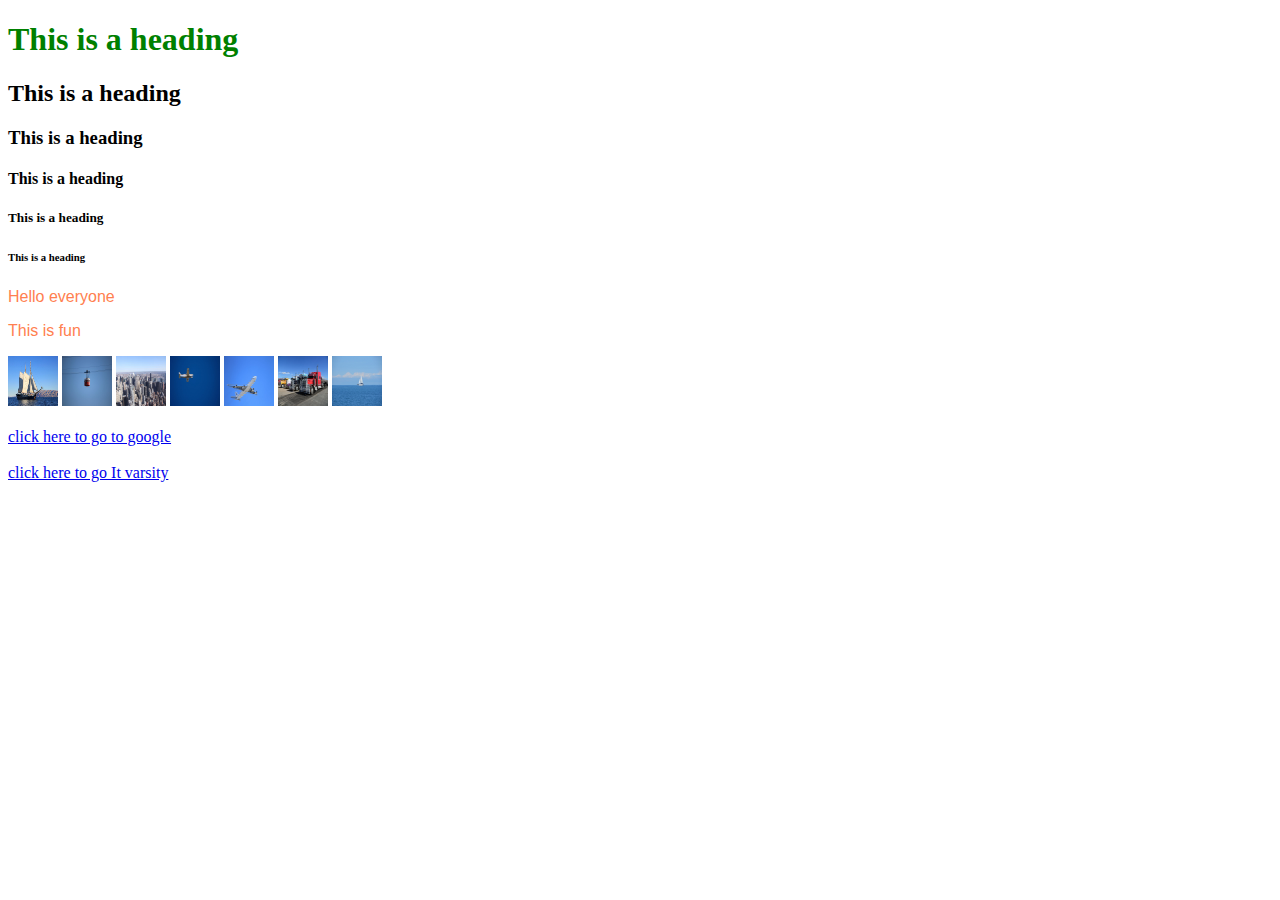
<file: IT-VARSITY/INDEX.HTML>
<!DOCTYPE html>
<html>
    <head>
        <link rel="stylesheet" href="style.css">
    </head>
    <body>
        <h1>This is a heading </h1>
        <h2>This is a heading </h2>
        <h3>This is a heading </h3>
        <h4>This is a heading </h4>
        <h5>This is a heading </h5>
        <h6>This is a heading </h6>

        <p>Hello everyone </p>
        <p>This is fun</p>
        <a href="boat.html"><img src="images/boat.jpg" width="50" height="50"/></a>
        <img src="images/cablecar.jpg" width="50" height="50">
        <img src="images/city.jpg" width="50" height="50">
        <img src="images/plane.jpg" width="50" height="50">
        <img src="images/plane2.jpg" width="50" height="50">
        <img src="images/truck.jpg" width="50" height="50">
        <img src="images/yacht.jpg" width="50" height="50">

        <br></br>
        <a href="www.google.com">click here to go to google</a>
        <br></br>
        <a href="www.itvarsity.org">click here to go It varsity</a>
    
        </body>




</html>
</file>
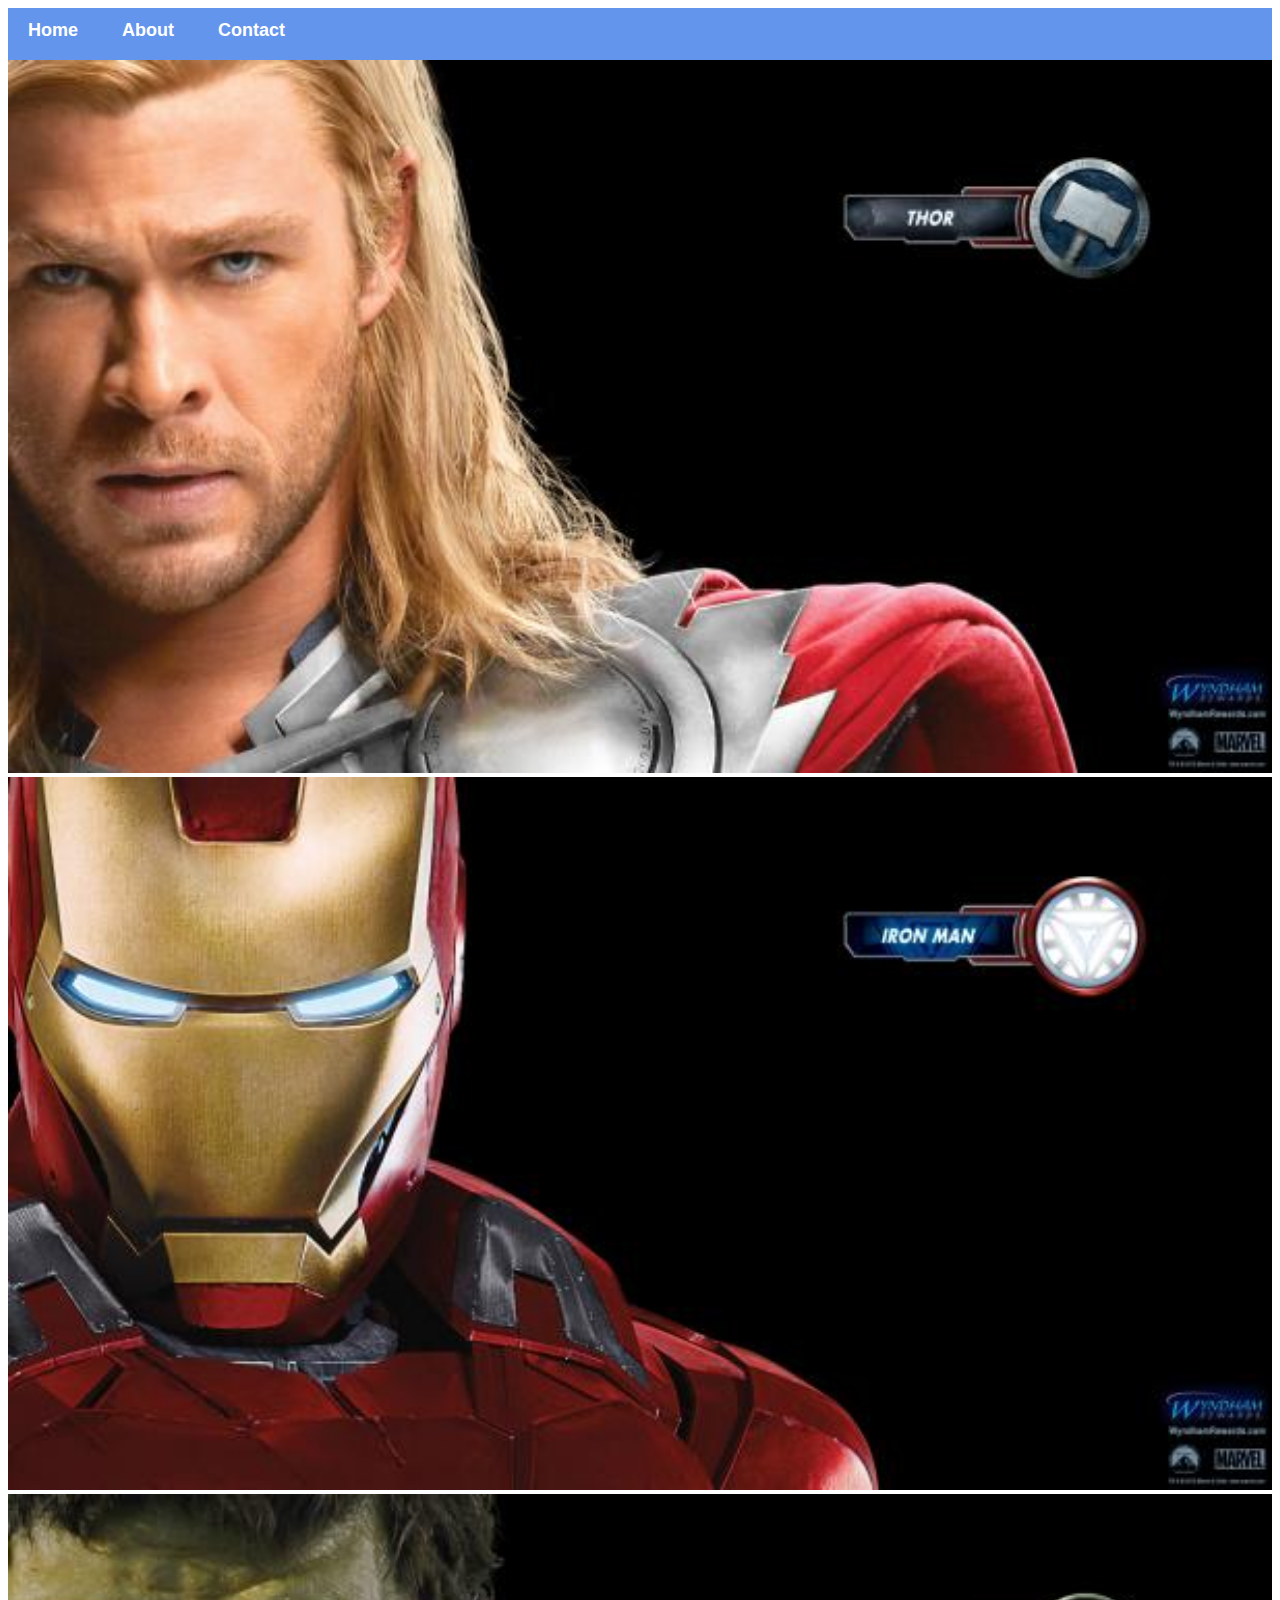
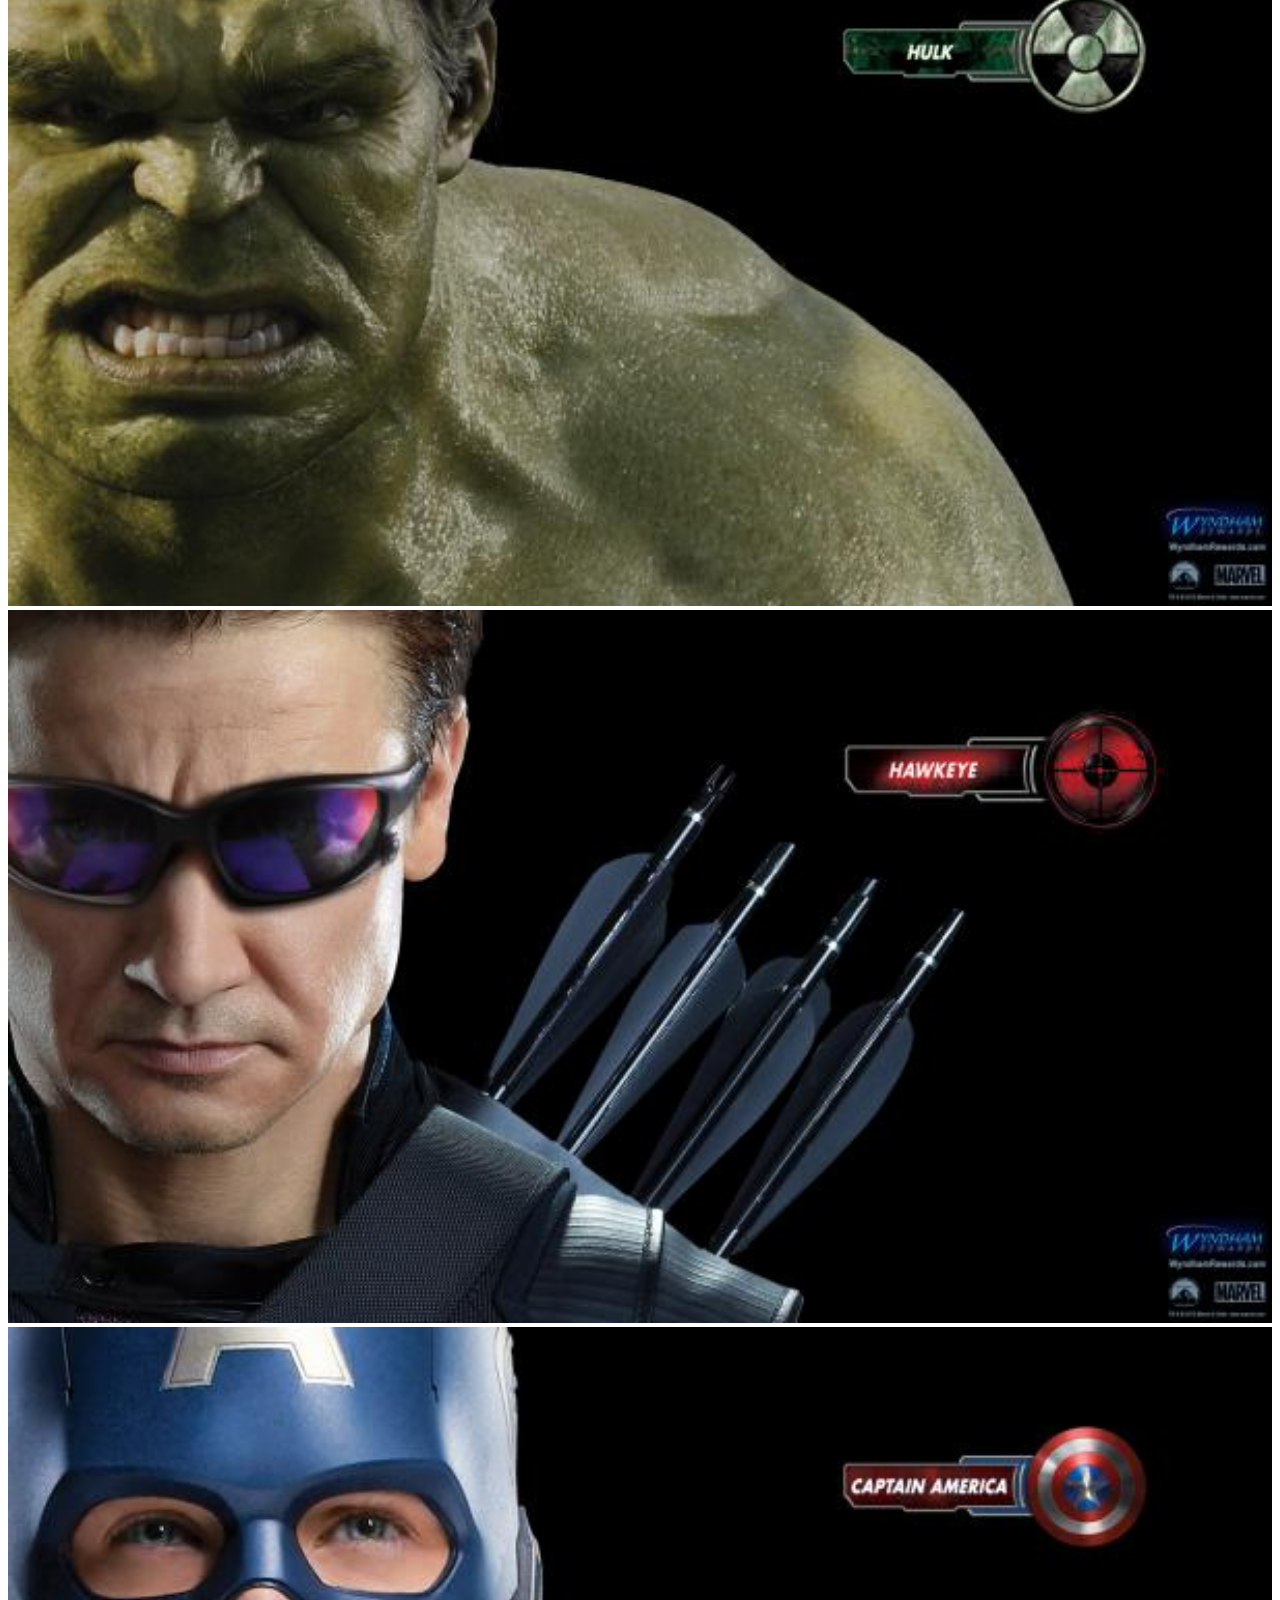
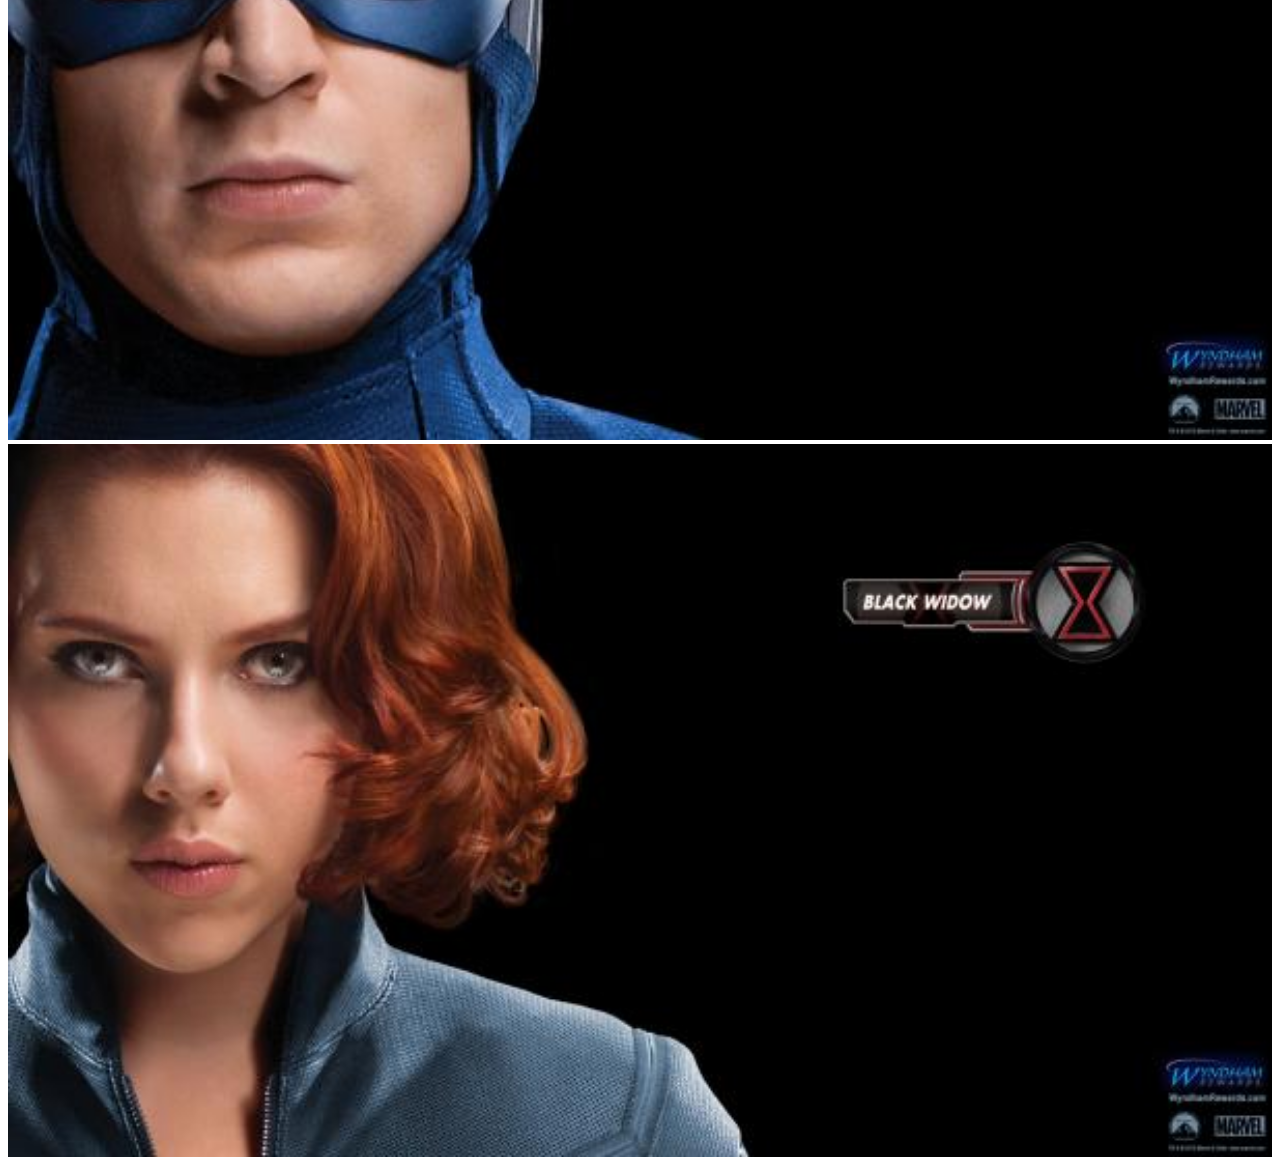
<file: IT-VARSITY/lesson 2/index.html>
<!DOCTYPE html>
<html lang="en">
<head>
    <meta charset="UTF-8" />
    <title>Superhero app</title>

    <link rel="stylesheet" href="style.css">
</head>
<body>
    <div id="menu">
            <a href="index.html">Home</a>
            <a href="about.html">About</a>
            <a href="contact.html">Contact</a>
    </div>

    <div class="gallery">
        <a href="Avenger-1.html" ><img src="images/avengers_01.jpg"/></a>
        <a href="Avenger-2.html" ><img src="images/avengers_02.jpg" /></a>
        <a href="Avenger-3.html" ><img src="images/avengers_03.jpg" /></a>
        <a href="Avenger-4.html" ><img src="images/avengers_04.jpg" /></a>
        <a href="Avenger-6.html" ><img src="images/avengers_05.jpg" /></a>
        <a href="Avenger-5.html" ><img src="images/avengers_06.jpg" /></a>
    </div>

</body>
</html>
</file>
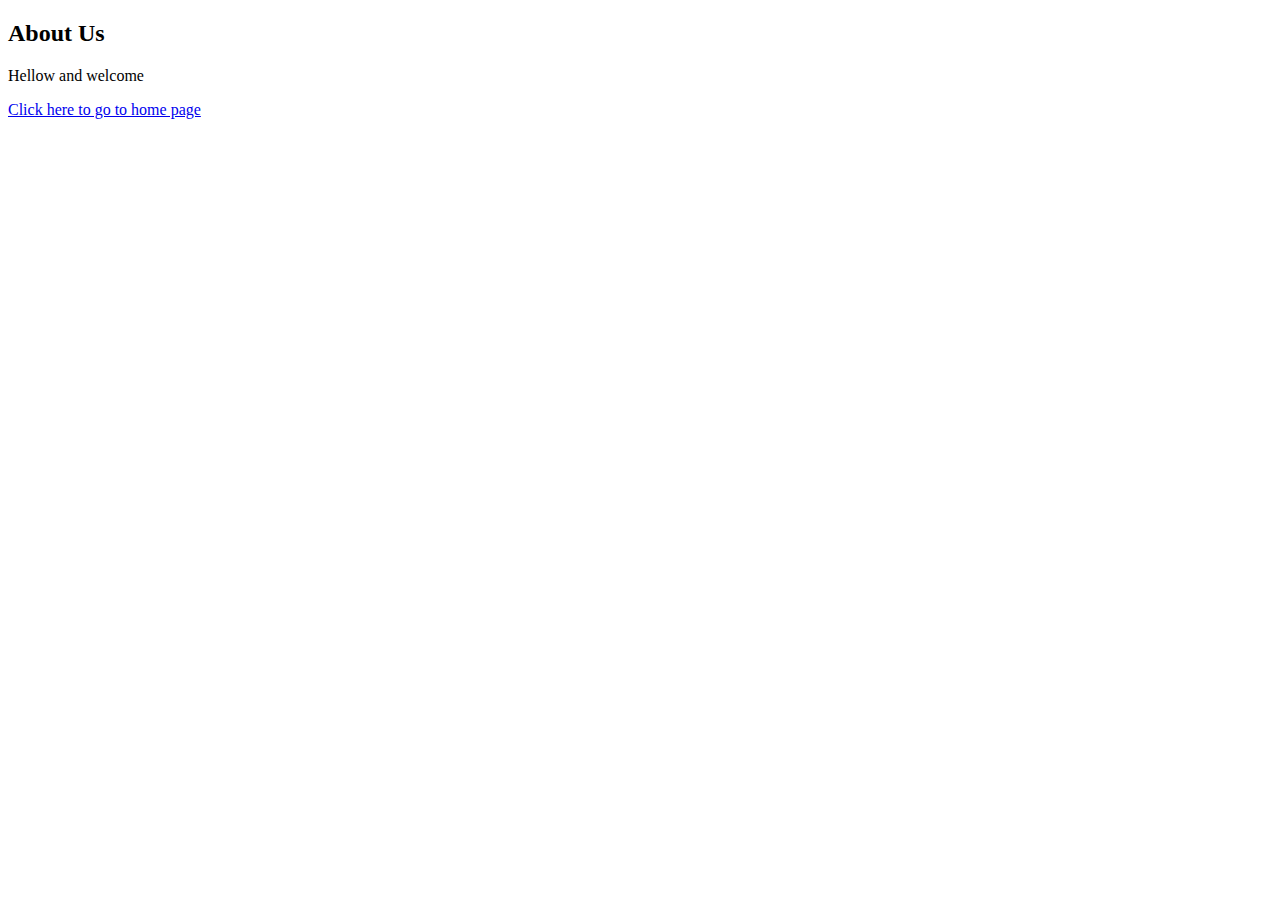
<file: IT-VARSITY/about.html>
<!DOCTYPE html>
<html>
<head>
    <meta charset="UTF-8" />
    <title>title</title>
</head>
<body>
<h2>About Us</h2>
<p>Hellow and welcome</p>   
<a href="index.html">Click here to go to home page</a> 
</body>
</html>
</file>
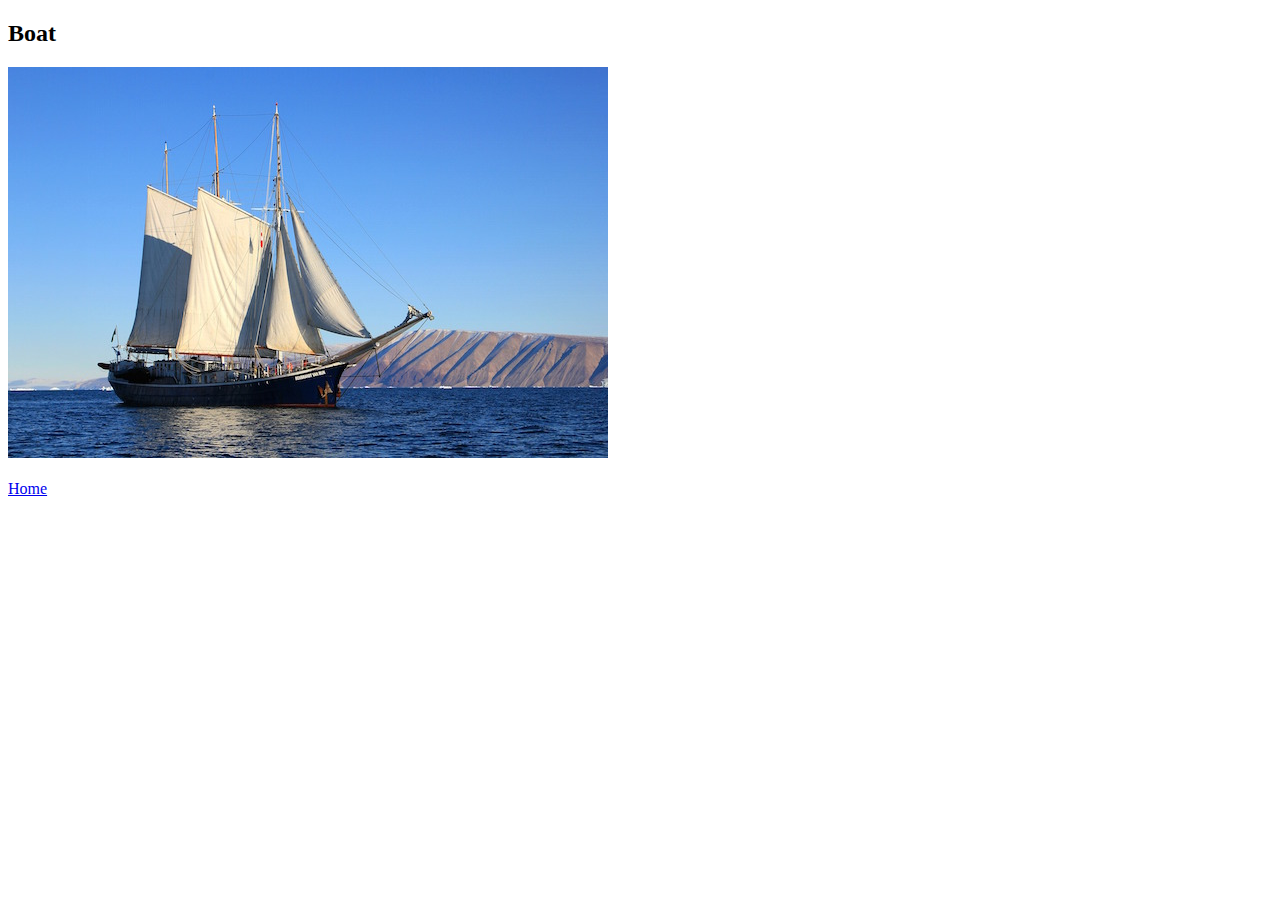
<file: IT-VARSITY/boat.html>
<!DOCTYPE html>
<html>
<head>
    <meta charset="UTF-8" />
    <title>title</title>
</head>
<body>
    <h2>Boat</h2>
    <img src="images/boat.jpg">
    <br></br>
    <a href="index.html">Home</a>

</body>
</html>
</file>
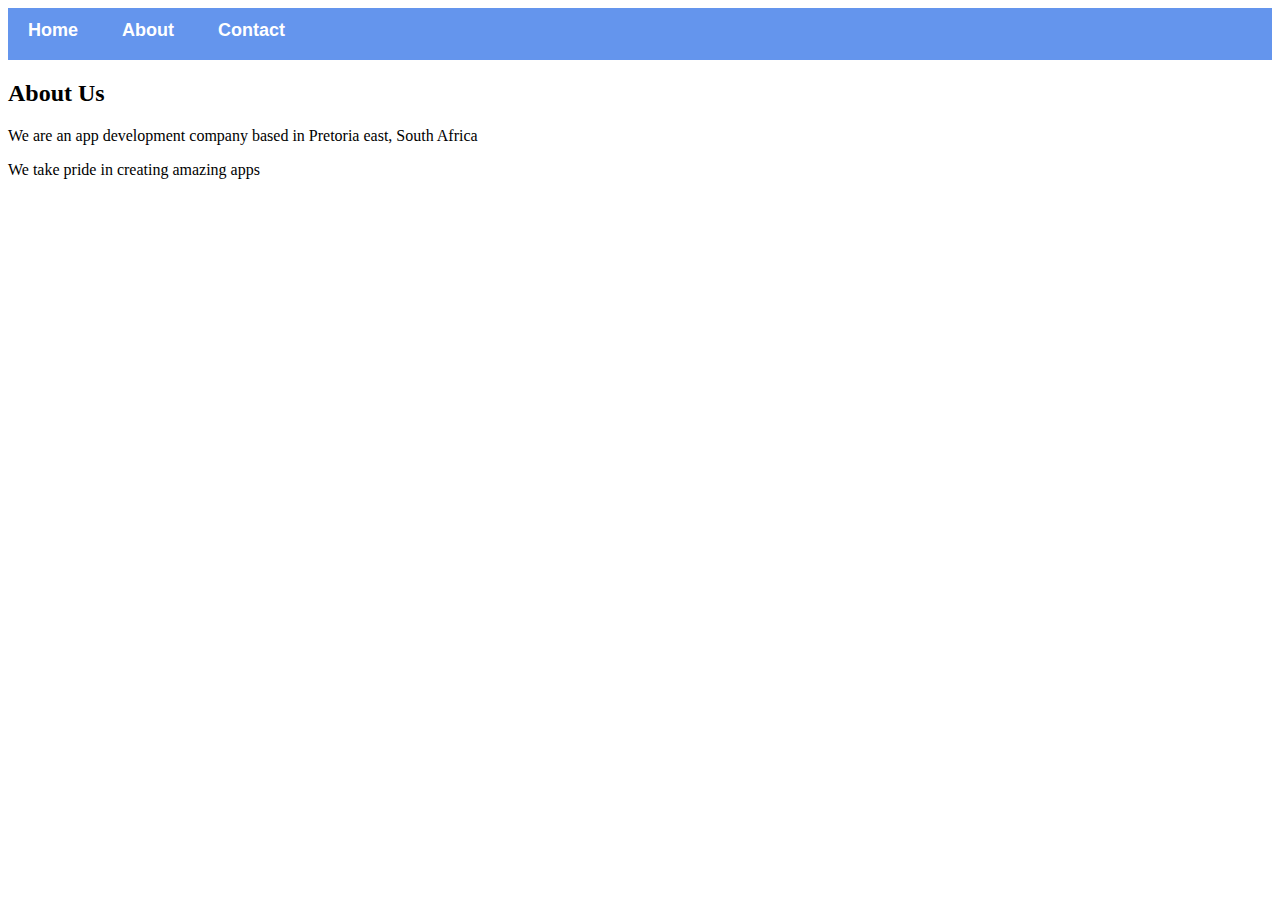
<file: IT-VARSITY/lesson 2/about.html>
<!DOCTYPE html>
<html>
<head>
    <meta charset="UTF-8" />
    <title>About us</title>
    <link rel="stylesheet" href="style.css">
</head>
<body>
        <div id="menu">
            <a href="index.html">Home</a>
            <a href="about.html">About</a>
            <a href="contact.html">Contact</a>
    </div>

    
    <h2>About Us</h2>
    <p>We are an app development company based in Pretoria east, South Africa</p>
    <p>We take pride in creating amazing apps</p>

</body>
</html>
</file>
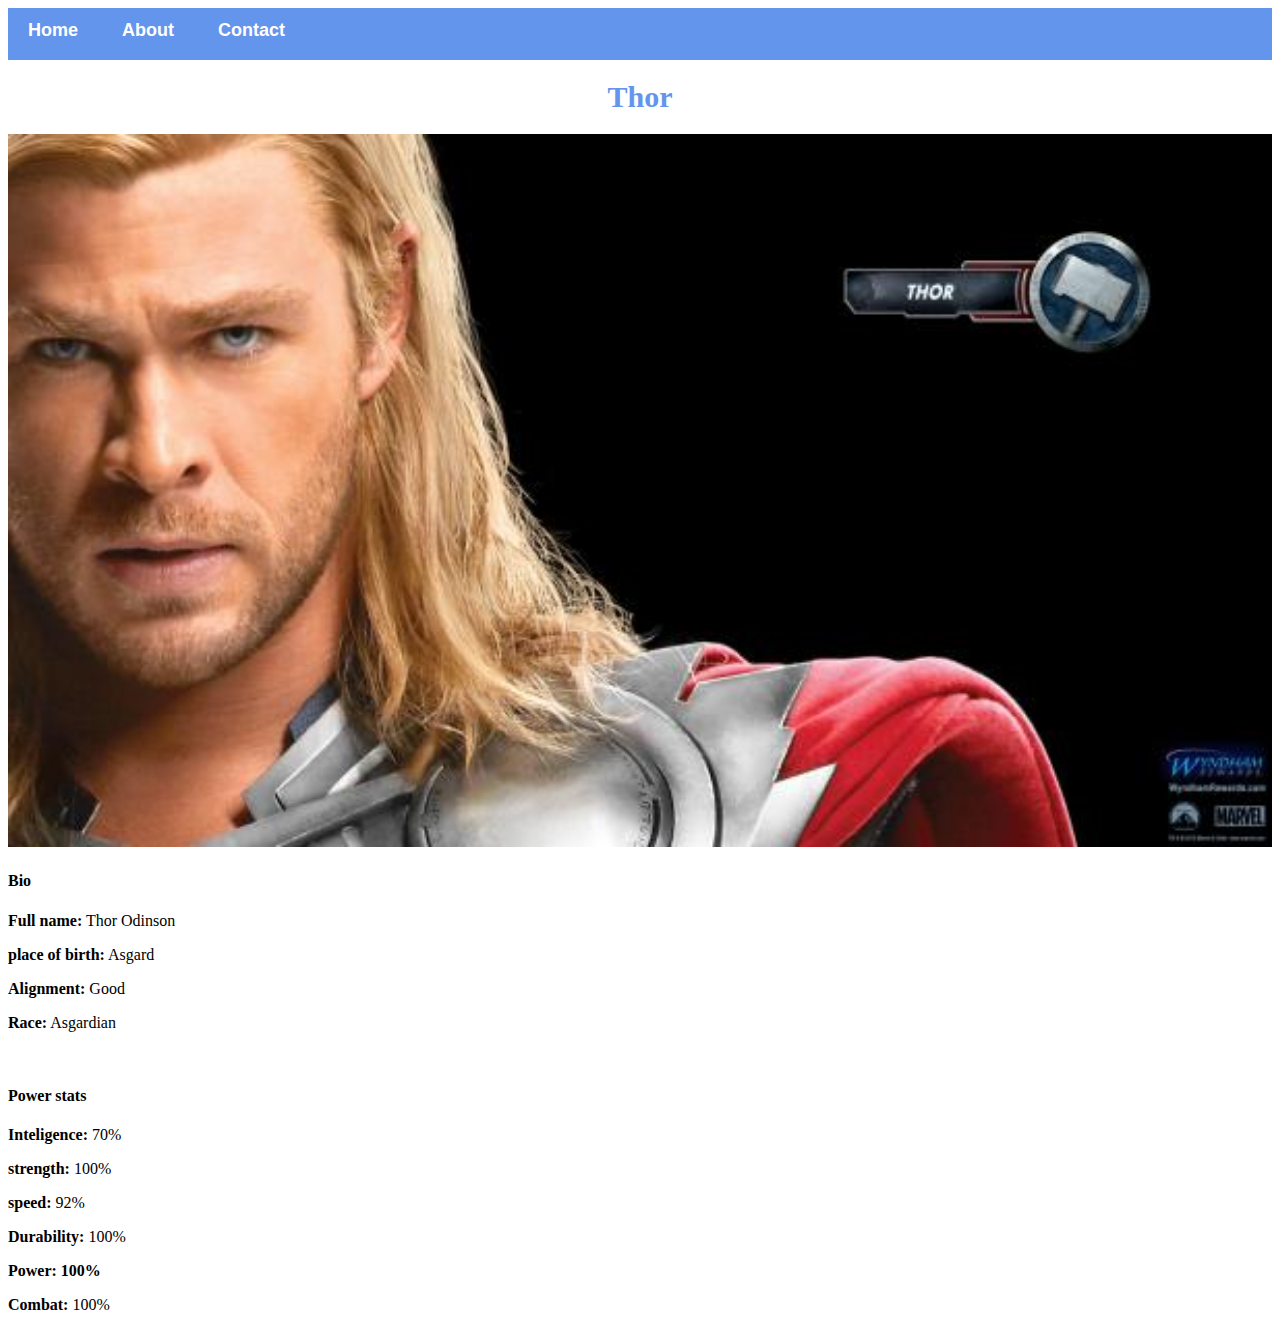
<file: IT-VARSITY/lesson 2/Avenger-1.html>
<!DOCTYPE html>
<html>
<head>
    <meta charset="UTF-8" />
    <title>avengers_01</title>
    <link rel="stylesheet" href="style.css">
</head>
<body>
    <div id="menu">
            <a href="index.html">Home</a>
            <a href="about.html">About</a>
            <a href="contact.html">Contact</a>
    </div>

    <h1>Thor</h1>
    <div class="gallery">
        <img src="images/avengers_01.jpg" />
    </div>
    <h4>Bio</h4>
    <p><b>Full name:</b> Thor Odinson</p>
       <p><b>place of birth:</b> Asgard</p>
       <p><b>Alignment:</b> Good</p>
        <p><b>Race:</b> Asgardian</p> 
        <br/>
        <h4>Power stats</h4>
        <p><b>Inteligence:</b> 70%</p>
        <p><b>strength:</b> 100%</p>
        <p><b>speed:</b> 92%</p>
        <p><b>Durability:</b> 100%</p>
        <p><b>Power: 100%</b></p>
        <p><b>Combat:</b> 100%</p>
    
</body>
</html>
</file>
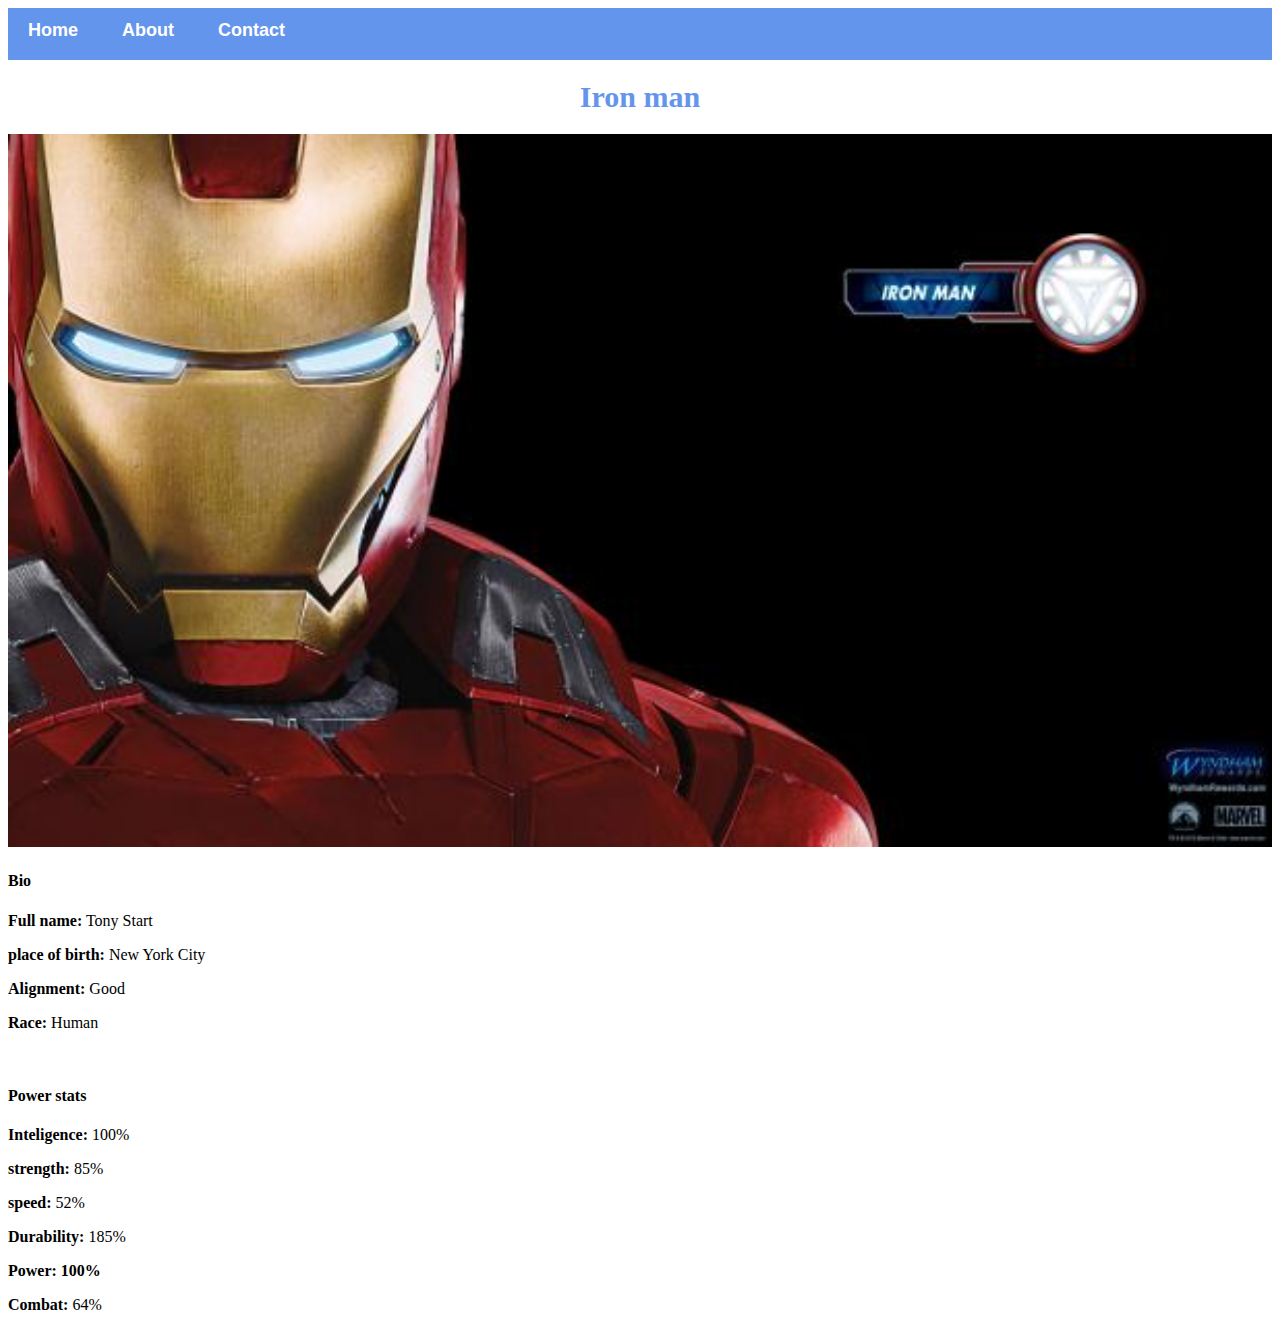
<file: IT-VARSITY/lesson 2/Avenger-2.html>
<!DOCTYPE html>
<html>
<head>
    <meta charset="UTF-8" />
    <title>avengers_01</title>
    <link rel="stylesheet" href="style.css">
</head>
<body>
    <div id="menu">
            <a href="index.html">Home</a>
            <a href="about.html">About</a>
            <a href="contact.html">Contact</a>
    </div>


    <h1>Iron man</h1>
    <div class="gallery">
        <img src="images/avengers_02.jpg" />
    </div>
    <h4>Bio</h4>
    <p><b>Full name:</b> Tony Start</p>
       <p><b>place of birth:</b> New York City</p>
       <p><b>Alignment:</b> Good</p>
        <p><b>Race:</b> Human</p> 
        <br/>
        <h4>Power stats</h4>
        <p><b>Inteligence:</b> 100%</p>
        <p><b>strength:</b> 85%</p>
        <p><b>speed:</b> 52%</p>
        <p><b>Durability:</b> 185%</p>
        <p><b>Power: 100%</b></p>
        <p><b>Combat:</b> 64%</p>
    
</body>
</html>
</file>
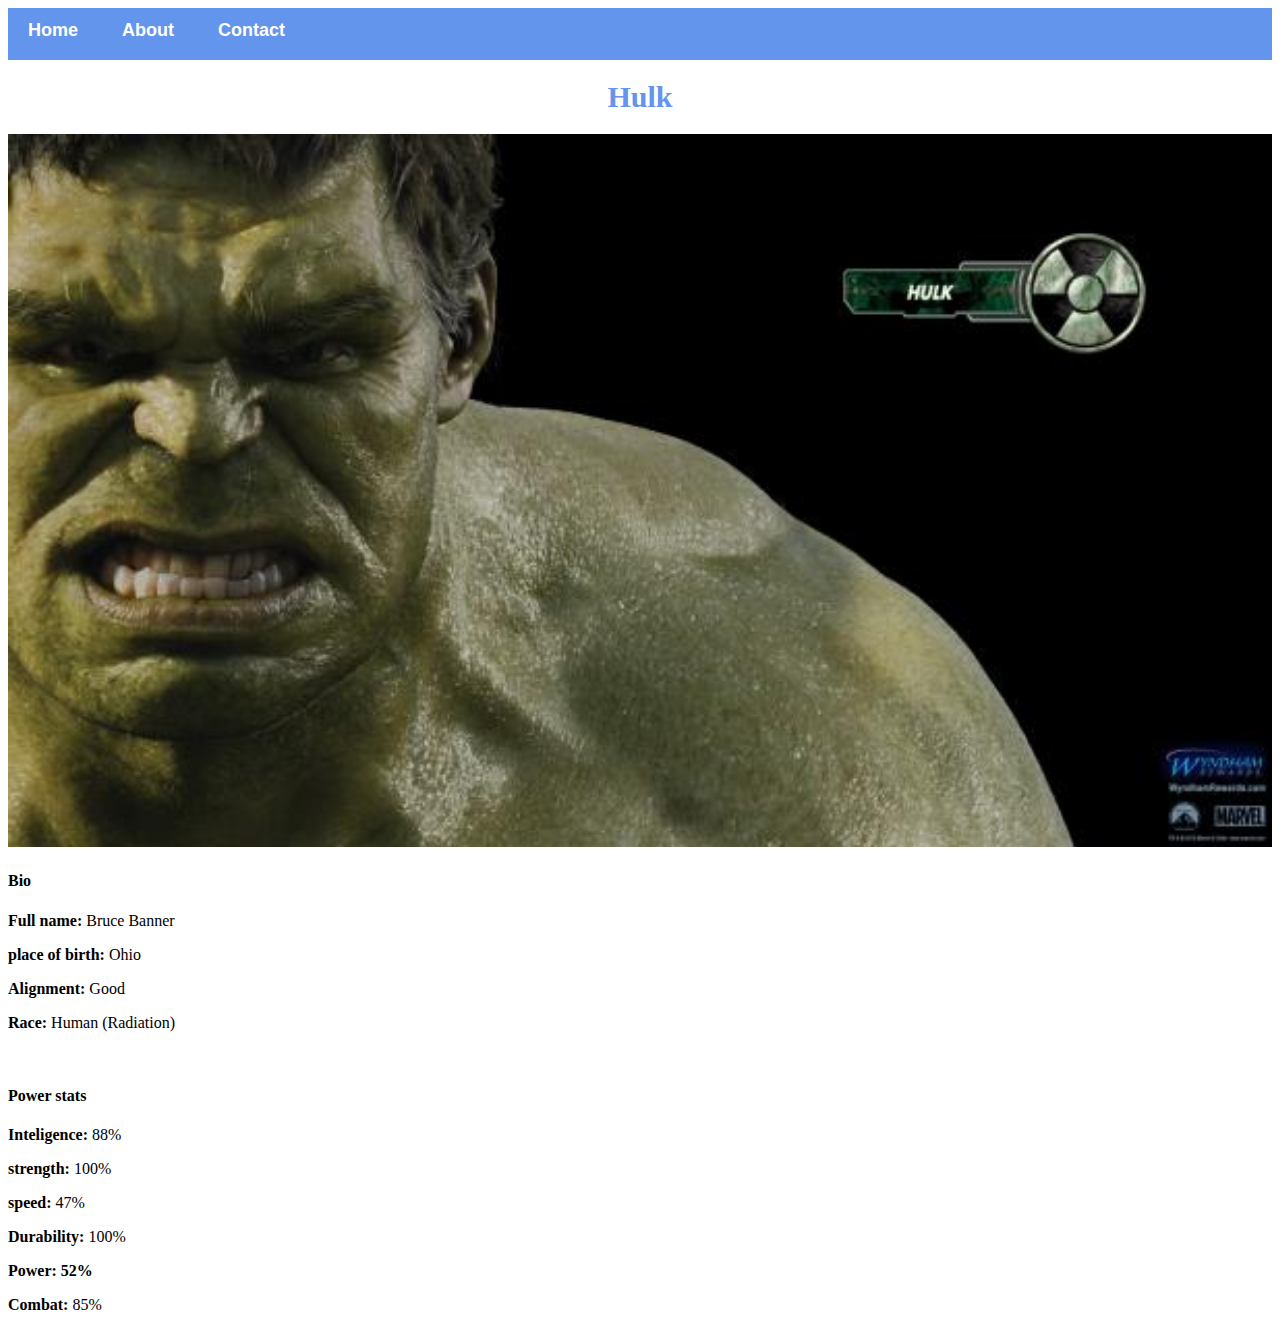
<file: IT-VARSITY/lesson 2/Avenger-3.html>
<!DOCTYPE html>
<html>
<head>
    <meta charset="UTF-8" />
    <title>avengers_01</title>
    <link rel="stylesheet" href="style.css">
</head>
<body>
    <div id="menu">
            <a href="index.html">Home</a>
            <a href="about.html">About</a>
            <a href="contact.html">Contact</a>
    </div>


    <h1>Hulk</h1>
    <div class="gallery">
        <img src="images/avengers_03.jpg" />
    </div>
    <h4>Bio</h4>
    <p><b>Full name:</b> Bruce Banner</p>
       <p><b>place of birth:</b> Ohio</p>
       <p><b>Alignment:</b> Good</p>
        <p><b>Race:</b> Human (Radiation)</p> 
        <br/>
        <h4>Power stats</h4>
        <p><b>Inteligence:</b> 88%</p>
        <p><b>strength:</b> 100%</p>
        <p><b>speed:</b> 47%</p>
        <p><b>Durability:</b> 100%</p>
        <p><b>Power: 52%</b></p>
        <p><b>Combat:</b> 85%</p>
    
</body>
</html>
</file>
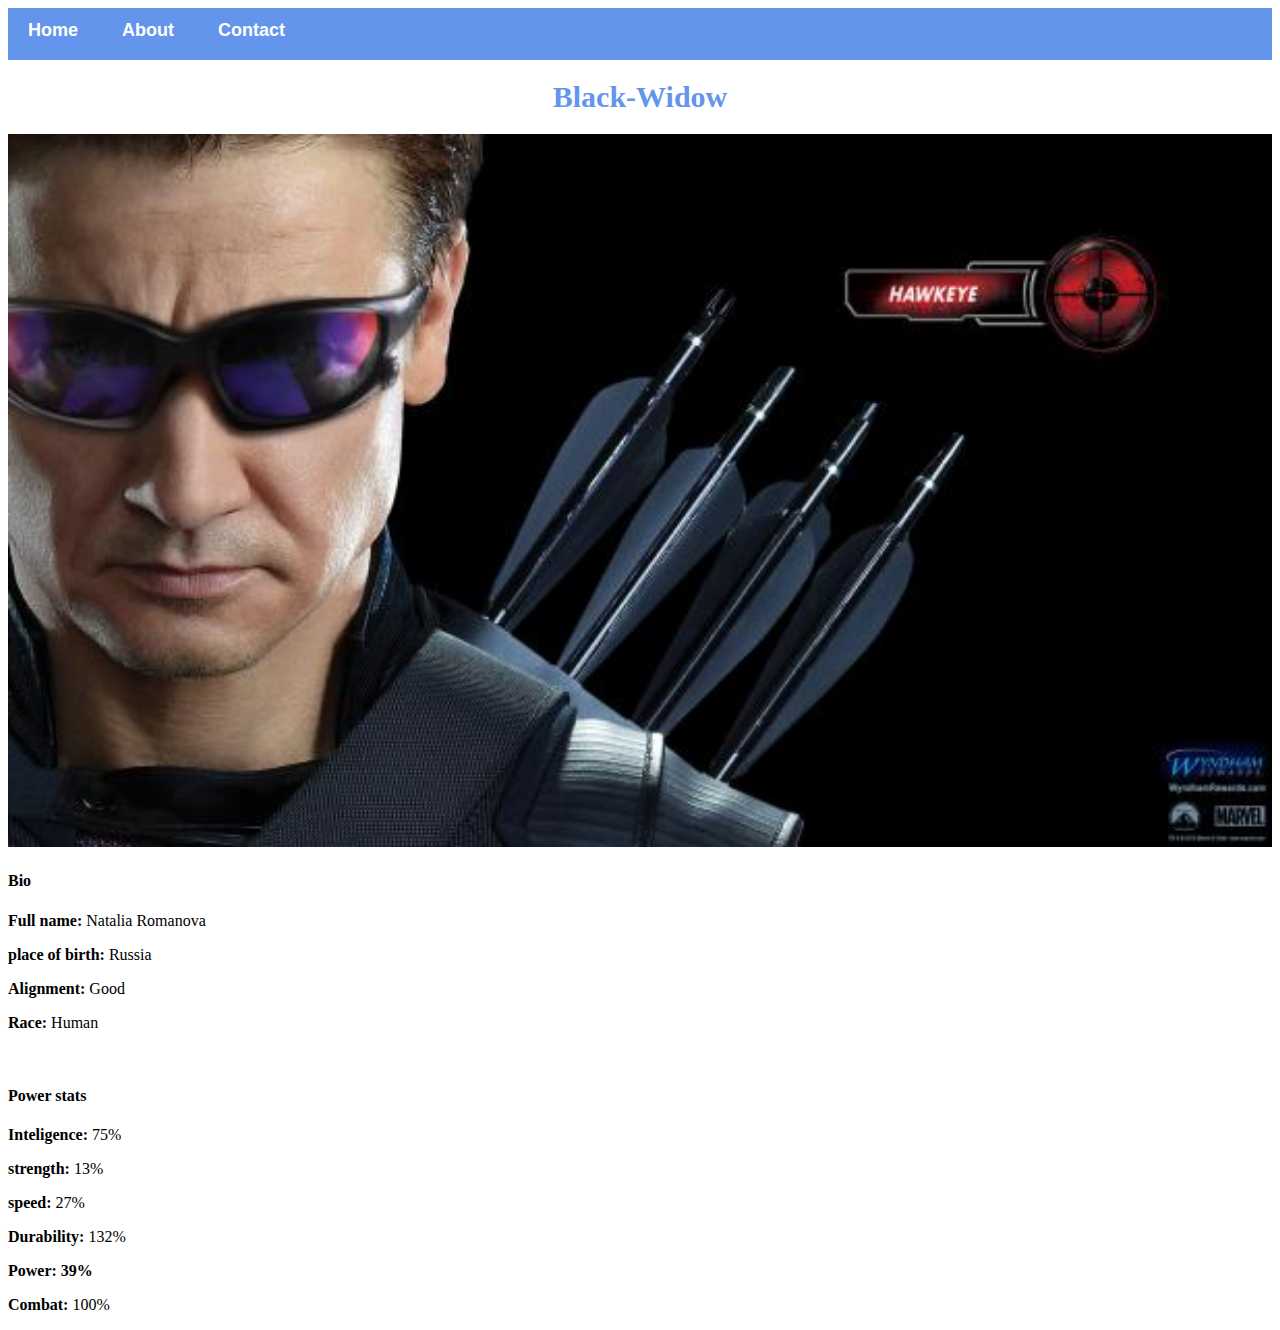
<file: IT-VARSITY/lesson 2/Avenger-4.html>
<!DOCTYPE html>
<html>
<head>
    <meta charset="UTF-8" />
    <title>avengers_01</title>
    <link rel="stylesheet" href="style.css">
</head>
<body>
    <div id="menu">
            <a href="index.html">Home</a>
            <a href="about.html">About</a>
            <a href="contact.html">Contact</a>
    </div>


    <h1>Black-Widow</h1>
    <div class="gallery">
        <img src="images/avengers_04.jpg" />
    </div>
    <h4>Bio</h4>
    <p><b>Full name:</b> Natalia Romanova</p>
       <p><b>place of birth:</b> Russia</p>
       <p><b>Alignment:</b> Good</p>
        <p><b>Race:</b> Human</p> 
        <br/>
        <h4>Power stats</h4>
        <p><b>Inteligence:</b> 75%</p>
        <p><b>strength:</b> 13%</p>
        <p><b>speed:</b> 27%</p>
        <p><b>Durability:</b> 132%</p>
        <p><b>Power: 39%</b></p>
        <p><b>Combat:</b> 100%</p>
    
</body>
</html>
</file>
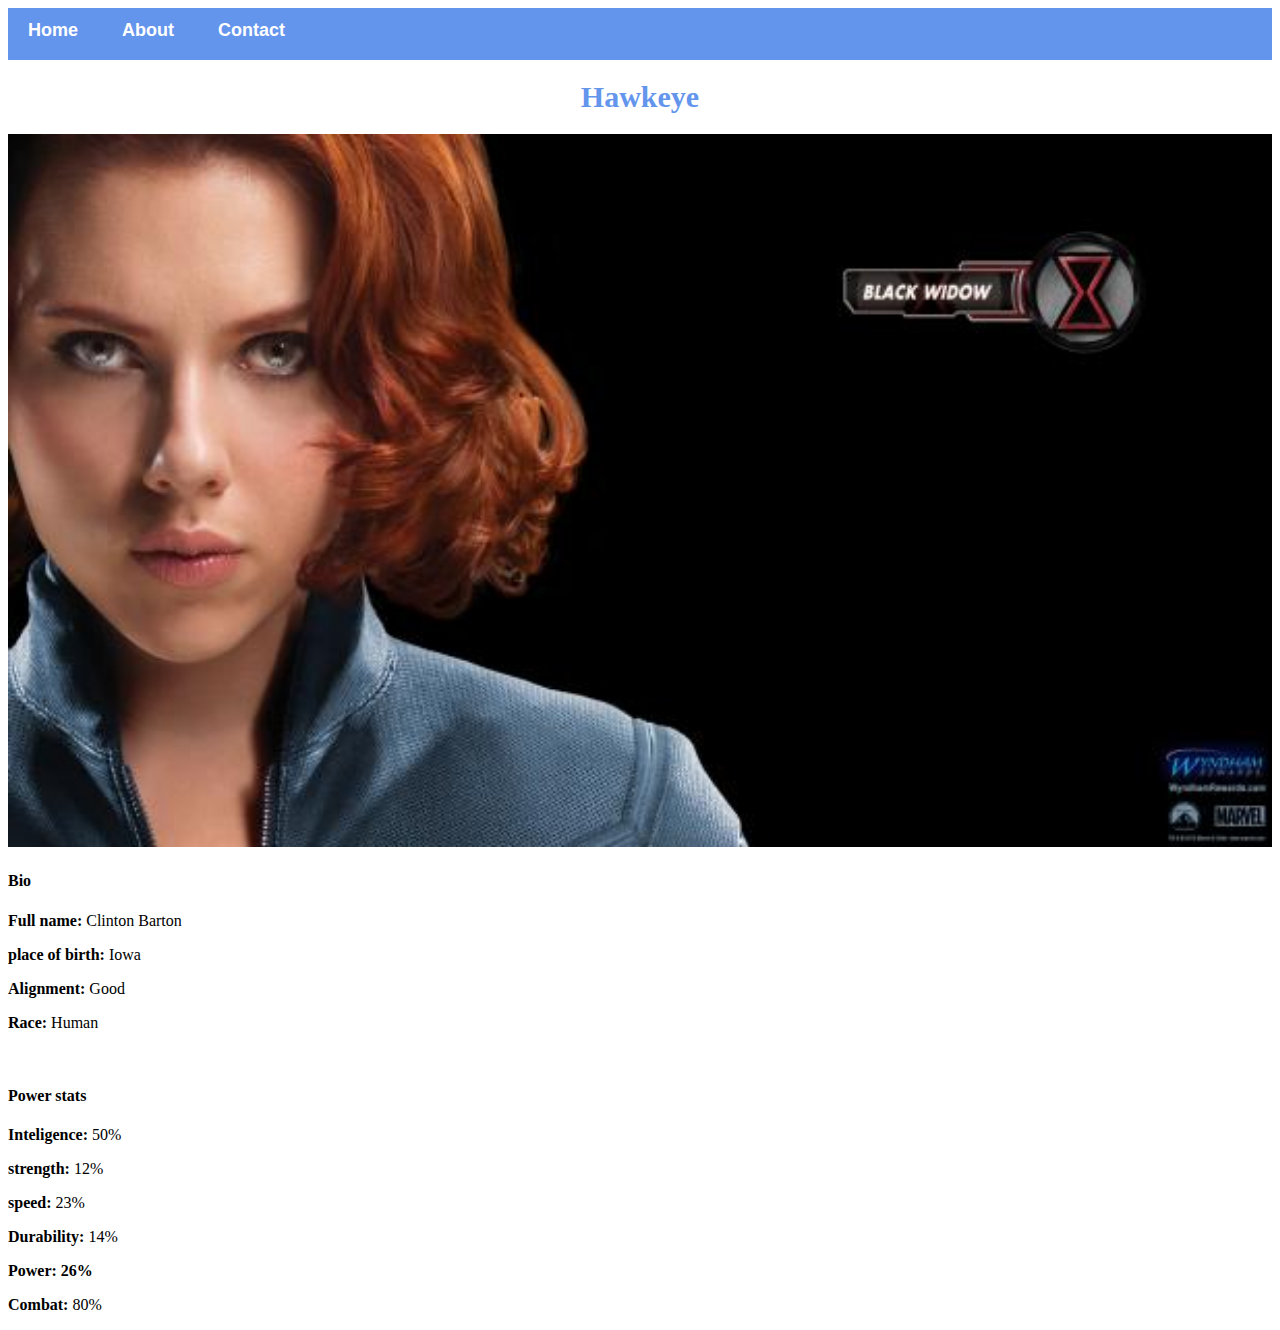
<file: IT-VARSITY/lesson 2/Avenger-5.html>
<!DOCTYPE html>
<html>
<head>
    <meta charset="UTF-8" />
    <title>avengers_01</title>
    <link rel="stylesheet" href="style.css">
</head>
<body>
    <div id="menu">
            <a href="index.html">Home</a>
            <a href="about.html">About</a>
            <a href="contact.html">Contact</a>
    </div>


    <h1>Hawkeye</h1>
    <div class="gallery">
        <img src="images/avengers_06.jpg" />
    </div>
    <h4>Bio</h4>
    <p><b>Full name:</b> Clinton Barton</p>
       <p><b>place of birth:</b> Iowa</p>
       <p><b>Alignment:</b> Good</p>
        <p><b>Race:</b> Human</p> 
        <br/>
        <h4>Power stats</h4>
        <p><b>Inteligence:</b> 50%</p>
        <p><b>strength:</b> 12%</p>
        <p><b>speed:</b> 23%</p>
        <p><b>Durability:</b> 14%</p>
        <p><b>Power: 26%</b></p>
        <p><b>Combat:</b> 80%</p>
    
</body>
</html>
</file>
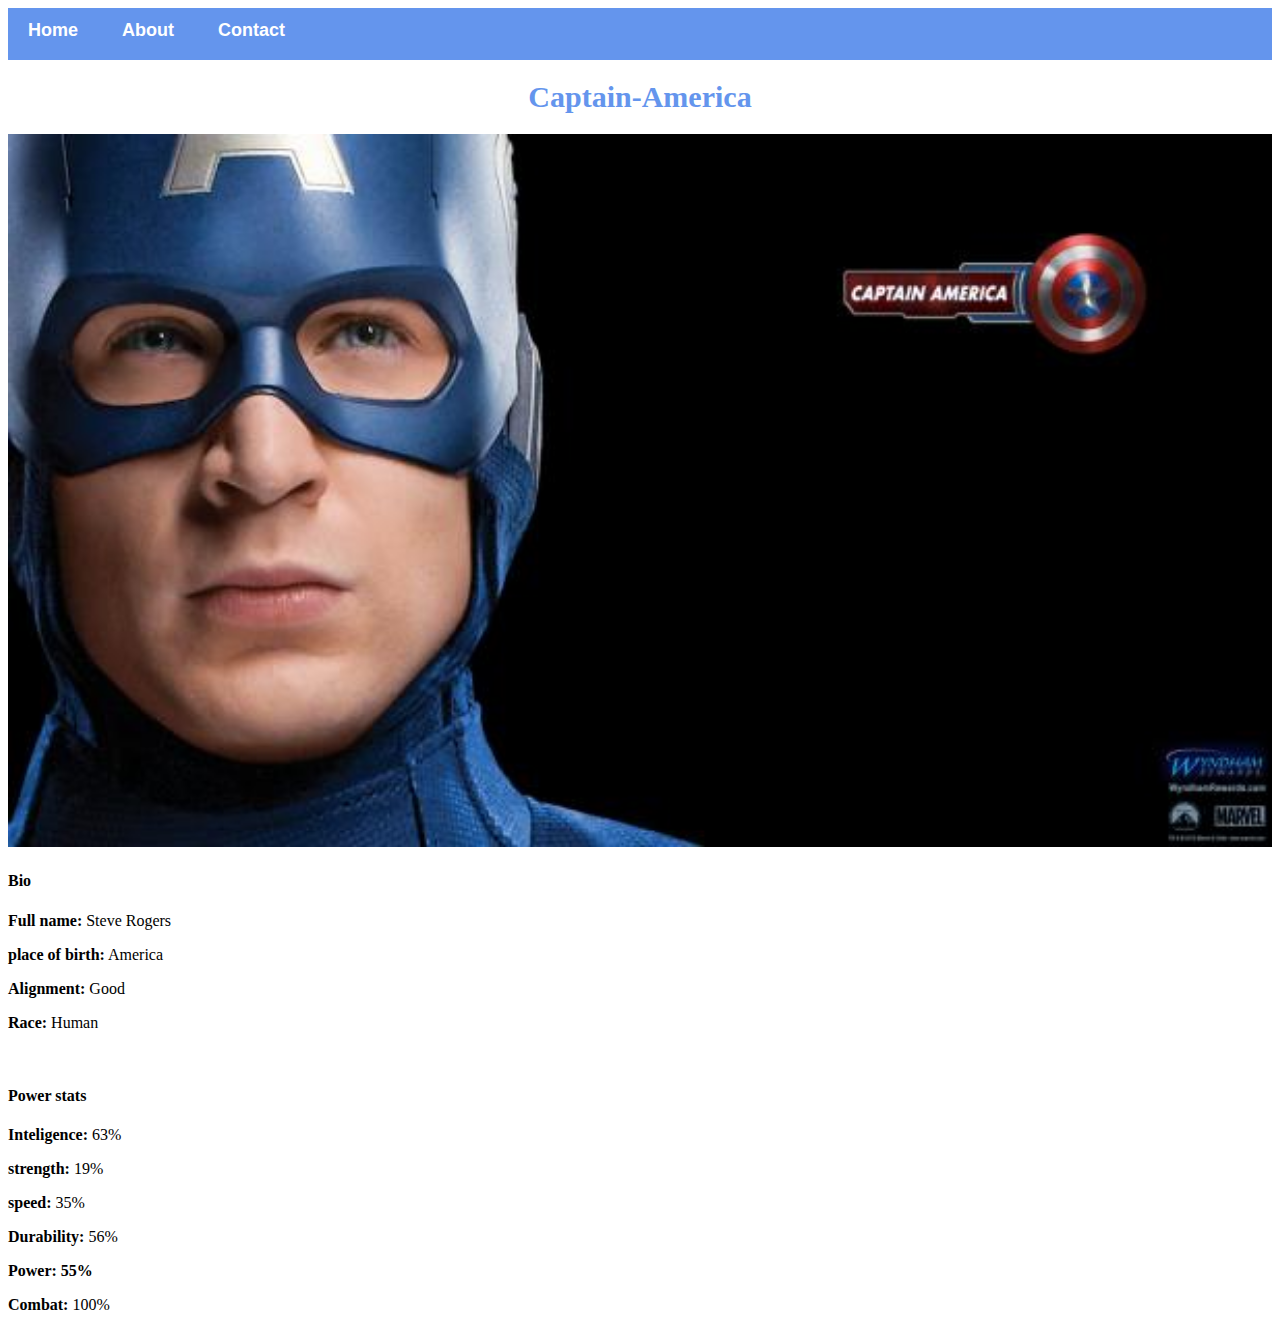
<file: IT-VARSITY/lesson 2/Avenger-6.html>
<!DOCTYPE html>
<html>
<head>
    <meta charset="UTF-8" />
    <title>avengers_01</title>
    <link rel="stylesheet" href="style.css">
</head>
<body>
    <div id="menu">
            <a href="index.html">Home</a>
            <a href="about.html">About</a>
            <a href="contact.html">Contact</a>
    </div>


    <h1>Captain-America</h1>
    <div class="gallery">
        <img src="images/avengers_05.jpg" />
    </div>
    <h4>Bio</h4>
    <p><b>Full name:</b> Steve Rogers</p>
       <p><b>place of birth:</b> America</p>
       <p><b>Alignment:</b> Good</p>
        <p><b>Race:</b> Human</p> 
        <br/>
        <h4>Power stats</h4>
        <p><b>Inteligence:</b> 63%</p>
        <p><b>strength:</b> 19%</p>
        <p><b>speed:</b> 35%</p>
        <p><b>Durability:</b> 56%</p>
        <p><b>Power: 55%</b></p>
        <p><b>Combat:</b> 100%</p>
    
</body>
</html>
</file>
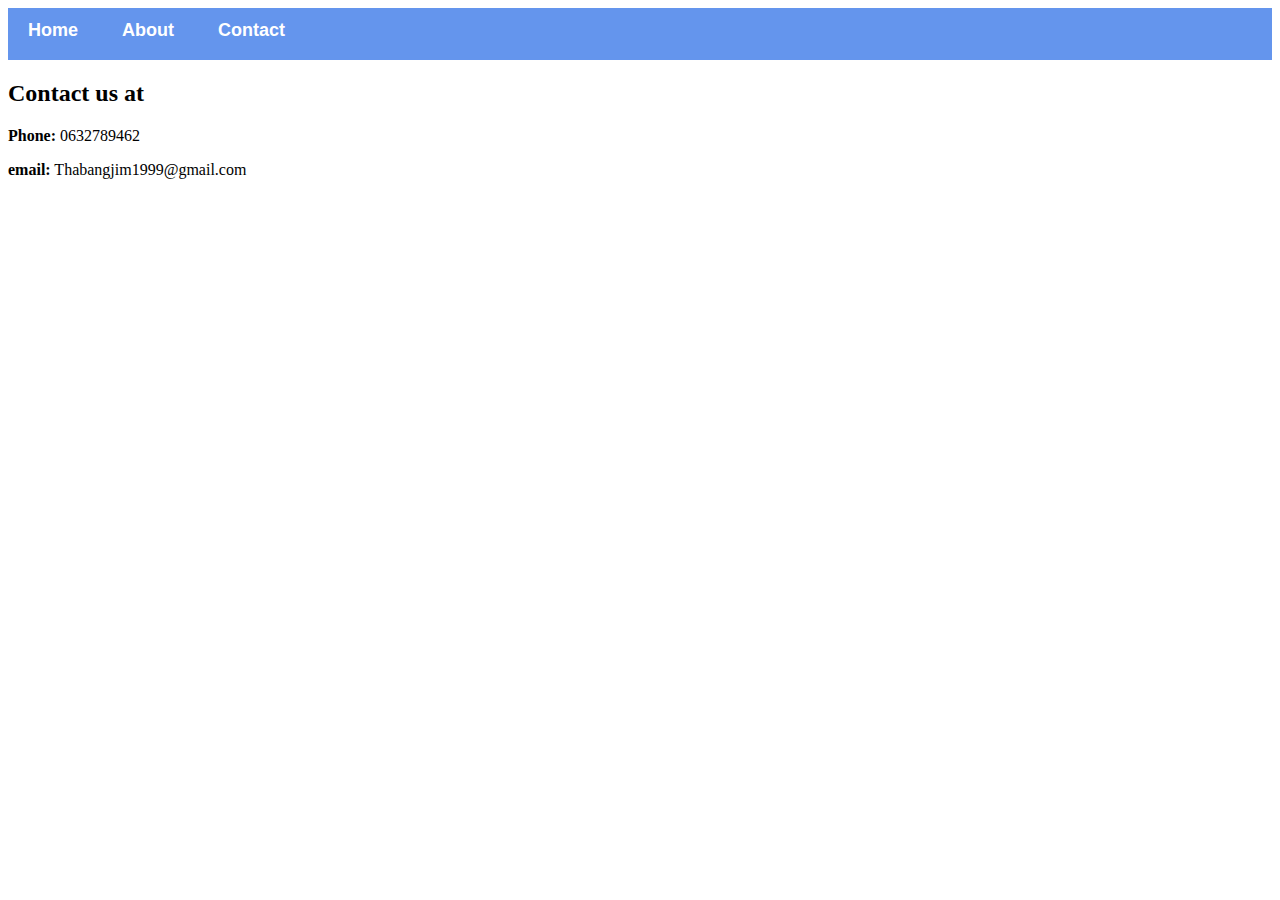
<file: IT-VARSITY/lesson 2/contact.html>
<!DOCTYPE html>
<html>
<head>
    <meta charset="UTF-8" />
    <title>Contact us</title>
    <link rel="stylesheet" href="style.css">
</head>
<body>
    <div id="menu">
            <a href="index.html">Home</a>
            <a href="about.html">About</a>
            <a href="contact.html">Contact</a>
    </div>

    <h2>Contact us at</h2>
    <p><b>Phone:</b> 0632789462</p>
    <p><b>email:</b> Thabangjim1999@gmail.com</p>
    
</body>
</html>
</file>
<file: IT-VARSITY/style.css>
h1{
    color:green; 
    font-family:'Times New Roman', Times, serif;
}

p{
    color:coral;
    font-family:Impact, Haettenschweiler, 'Arial Narrow Bold', sans-serif;
}
</file>
<file: IT-VARSITY/lesson 2/style.css>
.gallery img{
width: 100%;
}

 h1{font-family: impact,fantasy;
    text-align: center;
    font-size: 30px;
    color:cornflowerblue;
    font-style: normal;
}

#menu{
    width: 100%;
    height: 40px;
    background-color: cornflowerblue;
    padding-top: 12px;
}

#menu a{
    color: #ffffff;
    font-family: Arial, Helvetica, sans-serif;
    font-size: 18px;
    text-decoration:none;
    font-weight: 800;

    padding-left: 20px;
    padding-right: 20px;
}

#menu a:hover{
    color:#5077bd;
}
</file>
